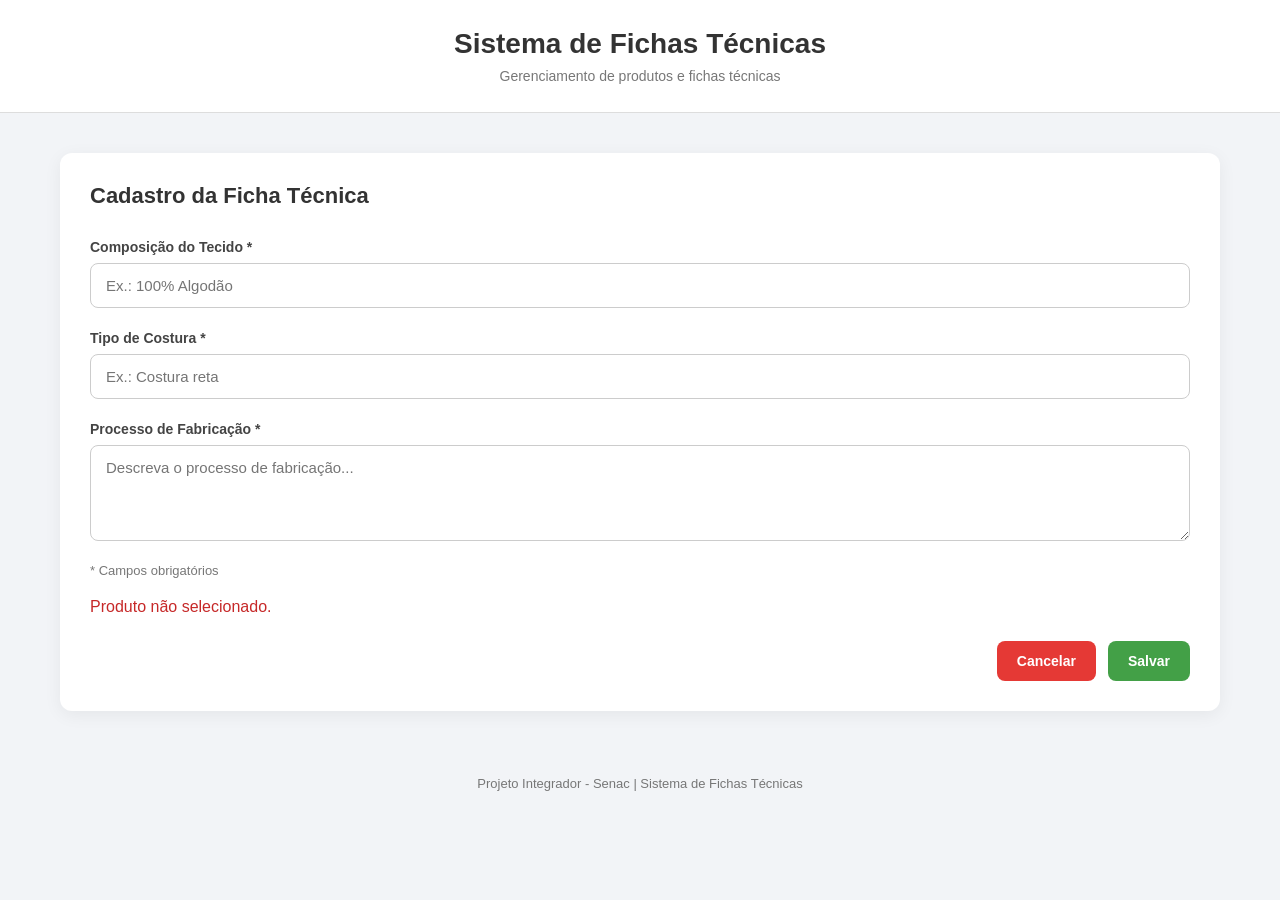
<file: src/main/resources/static/cadastro-ficha.html>
<!DOCTYPE html>
<html lang="pt-BR">
<head>
    <meta charset="UTF-8">
    <meta name="viewport" content="width=device-width, initial-scale=1.0">

    <title>Cadastro da Ficha Técnica</title>

    <link rel="stylesheet" href="css/estilo.css">
    <script src="js/app.js" defer></script>
</head>

<body>

    <header class="cabecalho">
        <h1>Sistema de Fichas Técnicas</h1>
        <p>Gerenciamento de produtos e fichas técnicas</p>
    </header>

    <main class="container">

        <section class="painel">

            <div class="painel-topo">
                <h2>Cadastro da Ficha Técnica</h2>
            </div>

            <form id="formFichaTecnica" novalidate>

                <div class="grupo-campo">
                    <label for="composicaoTecido">
                        Composição do Tecido *
                    </label>

                    <input
                        type="text"
                        id="composicaoTecido"
                        name="composicaoTecido"
                        placeholder="Ex.: 100% Algodão"
                        required
                    >
                </div>

                <div class="grupo-campo">
                    <label for="tipoCostura">
                        Tipo de Costura *
                    </label>

                    <input
                        type="text"
                        id="tipoCostura"
                        name="tipoCostura"
                        placeholder="Ex.: Costura reta"
                        required
                    >
                </div>

                <div class="grupo-campo">
                    <label for="processoFabricacao">
                        Processo de Fabricação *
                    </label>

                    <textarea
                        id="processoFabricacao"
                        name="processoFabricacao"
                        rows="4"
                        placeholder="Descreva o processo de fabricação..."
                        required
                    ></textarea>
                </div>

                <p class="aviso-obrigatorio">
                    * Campos obrigatórios
                </p>

                <p
                    id="mensagemFicha"
                    role="status"
                    aria-live="polite"
                ></p>

                <div class="acoes-formulario">

                    <a
                        href="index.html"
                        id="botaoCancelarFicha"
                        class="botao botao-cancelar"
                    >
                        Cancelar
                    </a>

                    <button
                        type="submit"
                        class="botao botao-novo"
                    >
                        Salvar
                    </button>

                </div>

            </form>

        </section>

    </main>

    <footer class="rodape">
        <p>Projeto Integrador - Senac | Sistema de Fichas Técnicas</p>
    </footer>

</body>
</html>
</file>
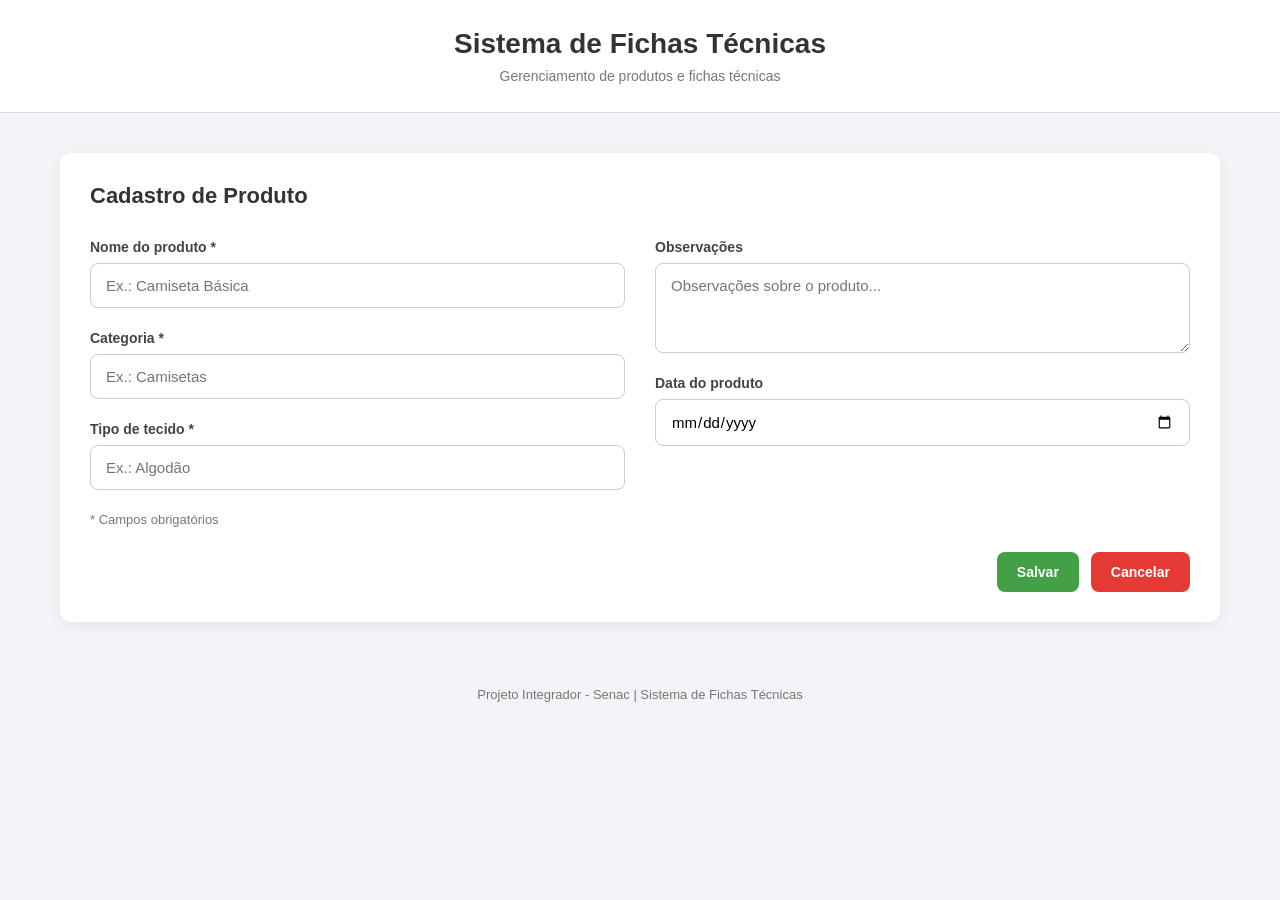
<file: src/main/resources/static/cadastro.html>
<!DOCTYPE html>
<html lang="pt-BR">
<head>
    <meta charset="UTF-8">
    <meta name="viewport" content="width=device-width, initial-scale=1.0">

    <title>Cadastro de Produto - Fichas Técnicas</title>

    <link rel="stylesheet" href="css/estilo.css">
    <script src="js/app.js" defer></script>
</head>

<body>

    <header class="cabecalho">
        <h1>Sistema de Fichas Técnicas</h1>
        <p>Gerenciamento de produtos e fichas técnicas</p>
    </header>

    <main class="container">

        <section class="painel">

            <div class="painel-topo">
                <h2>Cadastro de Produto</h2>
            </div>

            <form id="formCadastro" novalidate>

                <div class="campos-cadastro">

                    <!-- COLUNA ESQUERDA -->
                    <div class="coluna-cadastro">

                        <div class="grupo-campo">
                            <label for="nomeProduto">
                                Nome do produto *
                            </label>
                            <input
                                type="text"
                                id="nomeProduto"
                                name="nome"
                                maxlength="45"
                                placeholder="Ex.: Camiseta Básica"
                                required
                            >
                        </div>

                        <div class="grupo-campo">
                            <label for="categoriaProduto">
                                Categoria *
                            </label>
                            <input
                                type="text"
                                id="categoriaProduto"
                                name="categoria"
                                maxlength="45"
                                placeholder="Ex.: Camisetas"
                                required
                            >
                        </div>

                        <div class="grupo-campo">
                            <label for="tipoTecido">
                                Tipo de tecido *
                            </label>
                            <input
                                type="text"
                                id="tipoTecido"
                                name="tipoTecido"
                                maxlength="45"
                                placeholder="Ex.: Algodão"
                                required
                            >
                        </div>

                    </div>

                    <!-- COLUNA DIREITA -->
                    <div class="coluna-cadastro">

                        <div class="grupo-campo">
                            <label for="observacoes">
                                Observações
                            </label>
                            <textarea
                                id="observacoes"
                                name="observacoes"
                                maxlength="45"
                                rows="3"
                                placeholder="Observações sobre o produto..."
                            ></textarea>
                        </div>

                        <div class="grupo-campo">
                            <label for="dataProduto">
                                Data do produto
                            </label>
                            <input
                                type="date"
                                id="dataProduto"
                                name="data"
                            >
                        </div>

                    </div>

                </div>

                <p class="aviso-obrigatorio">
                    * Campos obrigatórios
                </p>

                <p
                    id="mensagemCadastro"
                    role="status"
                    aria-live="polite"
                ></p>

                <div class="acoes-formulario">

                    <button
                        type="submit"
                        class="botao botao-novo"
                    >
                        Salvar
                    </button>

                    <a
                        href="index.html"
                        class="botao botao-cancelar"
                    >
                        Cancelar
                    </a>

                </div>

            </form>

        </section>

    </main>

    <footer class="rodape">
        <p>Projeto Integrador - Senac | Sistema de Fichas Técnicas</p>
    </footer>

</body>
</html>
</file>
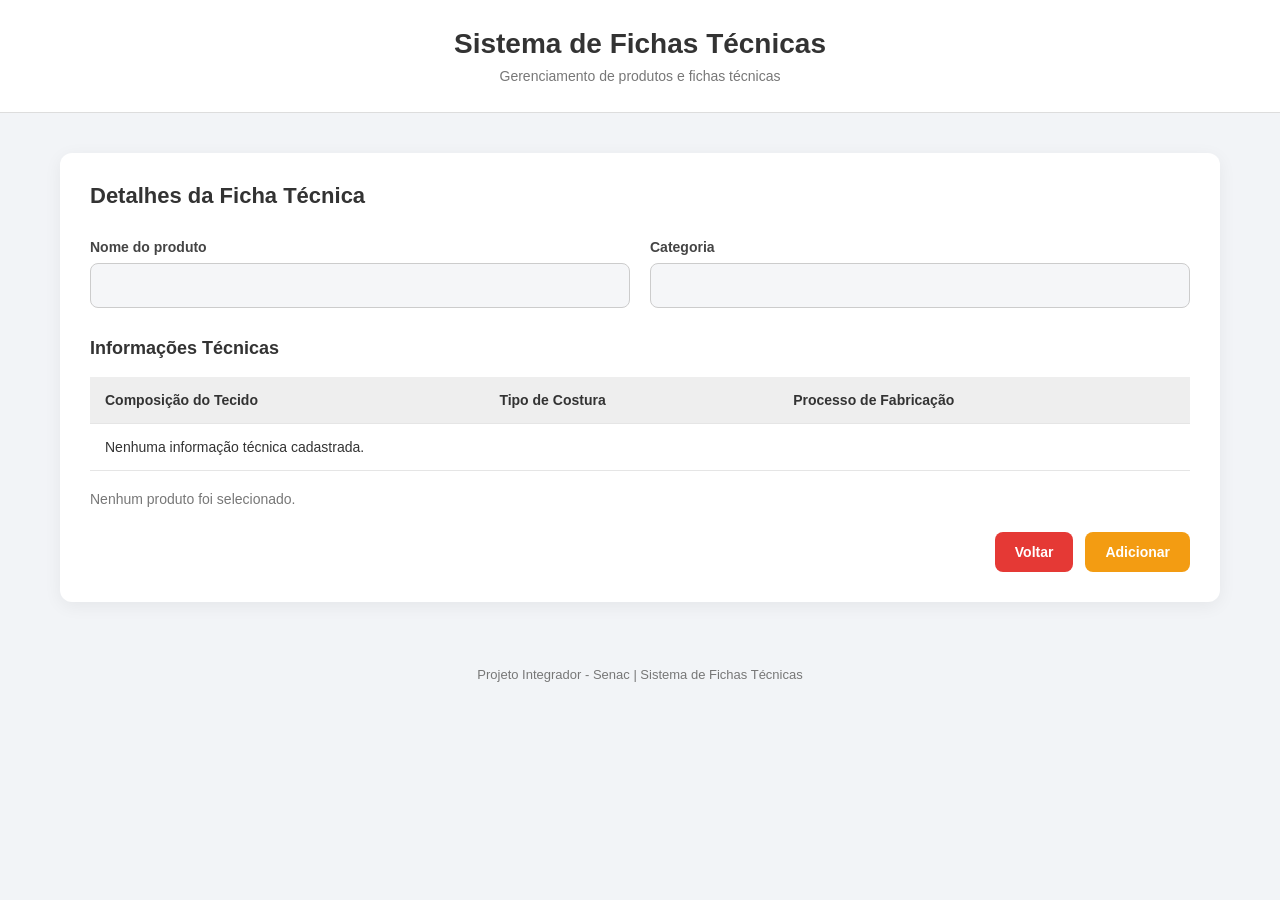
<file: src/main/resources/static/detalhes.html>
<!DOCTYPE html>
<html lang="pt-BR">
<head>
    <meta charset="UTF-8">
    <meta name="viewport" content="width=device-width, initial-scale=1.0">

    <title>Detalhes da Ficha Técnica</title>

    <link rel="stylesheet" href="css/estilo.css">
    <script src="js/app.js" defer></script>
</head>

<body>

    <header class="cabecalho">
        <h1>Sistema de Fichas Técnicas</h1>
        <p>Gerenciamento de produtos e fichas técnicas</p>
    </header>

    <main class="container">

        <section class="painel">

            <div class="painel-topo">
                <h2>Detalhes da Ficha Técnica</h2>
            </div>

            <div class="informacoes-produto">

                <div class="grupo-campo">
                    <label for="detalheNome">Nome do produto</label>
                    <input
                        type="text"
                        id="detalheNome"
                        readonly
                    >
                </div>

                <div class="grupo-campo">
                    <label for="detalheCategoria">Categoria</label>
                    <input
                        type="text"
                        id="detalheCategoria"
                        readonly
                    >
                </div>

            </div>

            <h3 class="subtitulo">Informações Técnicas</h3>

            <div class="tabela-responsiva">
                <table id="tabelaFichaTecnica">

                    <thead>
                        <tr>
                            <th>Composição do Tecido</th>
                            <th>Tipo de Costura</th>
                            <th>Processo de Fabricação</th>
                        </tr>
                    </thead>

                    <tbody>
                        <tr>
                            <td colspan="3">
                                Nenhuma informação técnica cadastrada.
                            </td>
                        </tr>
                    </tbody>

                </table>
            </div>

            <p id="mensagemDetalhes" role="status" aria-live="polite"></p>

            <div class="acoes-formulario">

                <a href="index.html" class="botao botao-cancelar">
                    Voltar
                </a>

                <a
                    href="cadastro-ficha.html"
                    id="botaoAdicionarFicha"
                    class="botao botao-adicionar"
                >
                    Adicionar
                </a>

            </div>

        </section>

    </main>

    <footer class="rodape">
        <p>Projeto Integrador - Senac | Sistema de Fichas Técnicas</p>
    </footer>

</body>
</html>
</file>
<file: src/main/resources/static/css/estilo.css>
/* Configurações gerais */
* {
    margin: 0;
    padding: 0;
    box-sizing: border-box;
}

body {
    font-family: Arial, Helvetica, sans-serif;
    background-color: #f2f4f7;
    color: #333;
    min-height: 100vh;
}

/* Cabeçalho */
.cabecalho {
    background-color: #ffffff;
    padding: 28px 20px;
    text-align: center;
    border-bottom: 1px solid #ddd;
}

.cabecalho h1 {
    font-size: 28px;
    margin-bottom: 8px;
}

.cabecalho p {
    color: #777;
    font-size: 14px;
}

/* Conteúdo principal */
.container {
    max-width: 1200px;
    margin: 40px auto;
    padding: 0 20px;
}

.painel {
    background-color: #ffffff;
    padding: 30px;
    border-radius: 12px;
    box-shadow: 0 4px 18px rgba(0, 0, 0, 0.06);
}

.painel-topo {
    display: flex;
    justify-content: space-between;
    align-items: center;
    gap: 20px;
    margin-bottom: 30px;
}

.painel-topo h2 {
    font-size: 22px;
}

/* Botões */
.botao {
    display: inline-block;
    padding: 12px 20px;
    border: none;
    border-radius: 8px;
    color: white;
    text-decoration: none;
    font-size: 14px;
    font-weight: bold;
    cursor: pointer;
    transition: background-color 0.2s;
}

.botao-novo {
    background-color: #43a047;
}

.botao-novo:hover {
    background-color: #2e7d32;
}

.botao-detalhes {
    background-color: #f39c12;
    padding: 9px 15px;
}

.botao-detalhes:hover {
    background-color: #d68910;
}

/* Pesquisa */
.area-pesquisa {
    margin-bottom: 25px;
}

.area-pesquisa label {
    display: block;
    margin-bottom: 10px;
    font-weight: bold;
}

.area-pesquisa input {
    width: 100%;
    max-width: 450px;
    padding: 13px 15px;
    border: 1px solid #ccc;
    border-radius: 8px;
    font-size: 15px;
}

.area-pesquisa input:focus {
    outline: 2px solid #81c784;
    border-color: #43a047;
}

/* Tabela */
.tabela-responsiva {
    width: 100%;
    overflow-x: auto;
}

table {
    width: 100%;
    border-collapse: collapse;
    text-align: left;
}

thead {
    background-color: #eeeeee;
}

th, td {
    padding: 15px;
    border-bottom: 1px solid #e5e5e5;
}

th {
    font-size: 14px;
}

td {
    font-size: 14px;
}

tbody tr:hover {
    background-color: #f8faf8;
}

#mensagemSemResultados {
    margin-top: 20px;
    color: #777;
    text-align: center;
}

/* Rodapé */
.rodape {
    text-align: center;
    padding: 25px;
    color: #777;
    font-size: 13px;
}

/* Responsividade */
@media (max-width: 768px) {
    .container {
        margin: 20px auto;
        padding: 0 12px;
    }

    .painel {
        padding: 20px 15px;
    }

    .painel-topo {
        flex-direction: column;
        align-items: stretch;
    }

    .painel-topo h2 {
        font-size: 20px;
    }

    .botao-novo {
        text-align: center;
    }

    th, td {
        padding: 12px;
        white-space: nowrap;
    }
}


/* ===================================
   TELA DE CADASTRO DE PRODUTOS
=================================== */

.grupo-campo {
    display: flex;
    flex-direction: column;
    margin-bottom: 22px;
}

.grupo-campo label {
    font-size: 14px;
    font-weight: bold;
    margin-bottom: 8px;
    color: #444;
}

.grupo-campo input,
.grupo-campo textarea {
    width: 100%;
    padding: 13px 15px;
    border: 1px solid #ccc;
    border-radius: 8px;
    font-family: Arial, Helvetica, sans-serif;
    font-size: 15px;
    background-color: #fff;
    transition: border-color 0.2s;
}

.grupo-campo input:focus,
.grupo-campo textarea:focus {
    outline: 2px solid #81c784;
    border-color: #43a047;
}

.grupo-campo textarea {
    resize: vertical;
    min-height: 90px;
}

/* Aviso de campos obrigatórios */
.aviso-obrigatorio {
    font-size: 13px;
    color: #777;
    margin-bottom: 20px;
}

/* Botões do formulário */
.acoes-formulario {
    display: flex;
    justify-content: flex-end;
    align-items: center;
    gap: 12px;
    margin-top: 25px;
}

.botao-cancelar {
    background-color: #e53935;
}

.botao-cancelar:hover {
    background-color: #c62828;
}

/* Mensagens de validação */
#mensagemCadastro {
    font-size: 14px;
    font-weight: bold;
    margin-top: 15px;
}

.mensagem-erro {
    color: #c62828;
}

.mensagem-sucesso {
    color: #2e7d32;
}

/* Ajustes para celular */
@media (max-width: 768px) {
    .acoes-formulario {
        flex-direction: column;
        align-items: stretch;
    }

    .acoes-formulario .botao {
        width: 100%;
        text-align: center;
    }
}


/* ===================================
   TELA DE DETALHES DA FICHA TÉCNICA
=================================== */

.informacoes-produto {
    display: grid;
    grid-template-columns: repeat(2, 1fr);
    gap: 20px;
    margin-bottom: 30px;
}

.informacoes-produto .grupo-campo {
    margin-bottom: 0;
}

.informacoes-produto input[readonly] {
    background-color: #f5f6f8;
    color: #444;
    cursor: default;
}

.subtitulo {
    font-size: 18px;
    margin-bottom: 18px;
    color: #333;
}

.botao-adicionar {
    background-color: #f39c12;
}

.botao-adicionar:hover {
    background-color: #d68910;
}

#mensagemDetalhes {
    margin-top: 20px;
    font-size: 14px;
    color: #777;
}

@media (max-width: 768px) {
    .informacoes-produto {
        grid-template-columns: 1fr;
        gap: 20px;
    }
}


/* ===================================
   CADASTRO EM DUAS COLUNAS
=================================== */

.campos-cadastro {
    display: grid;
    grid-template-columns: 1fr 1fr;
    gap: 30px;
    align-items: start;
}

.coluna-cadastro {
    display: flex;
    flex-direction: column;
}

@media (max-width: 768px) {
    .campos-cadastro {
        grid-template-columns: 1fr;
        gap: 0;
    }
}
</file>
